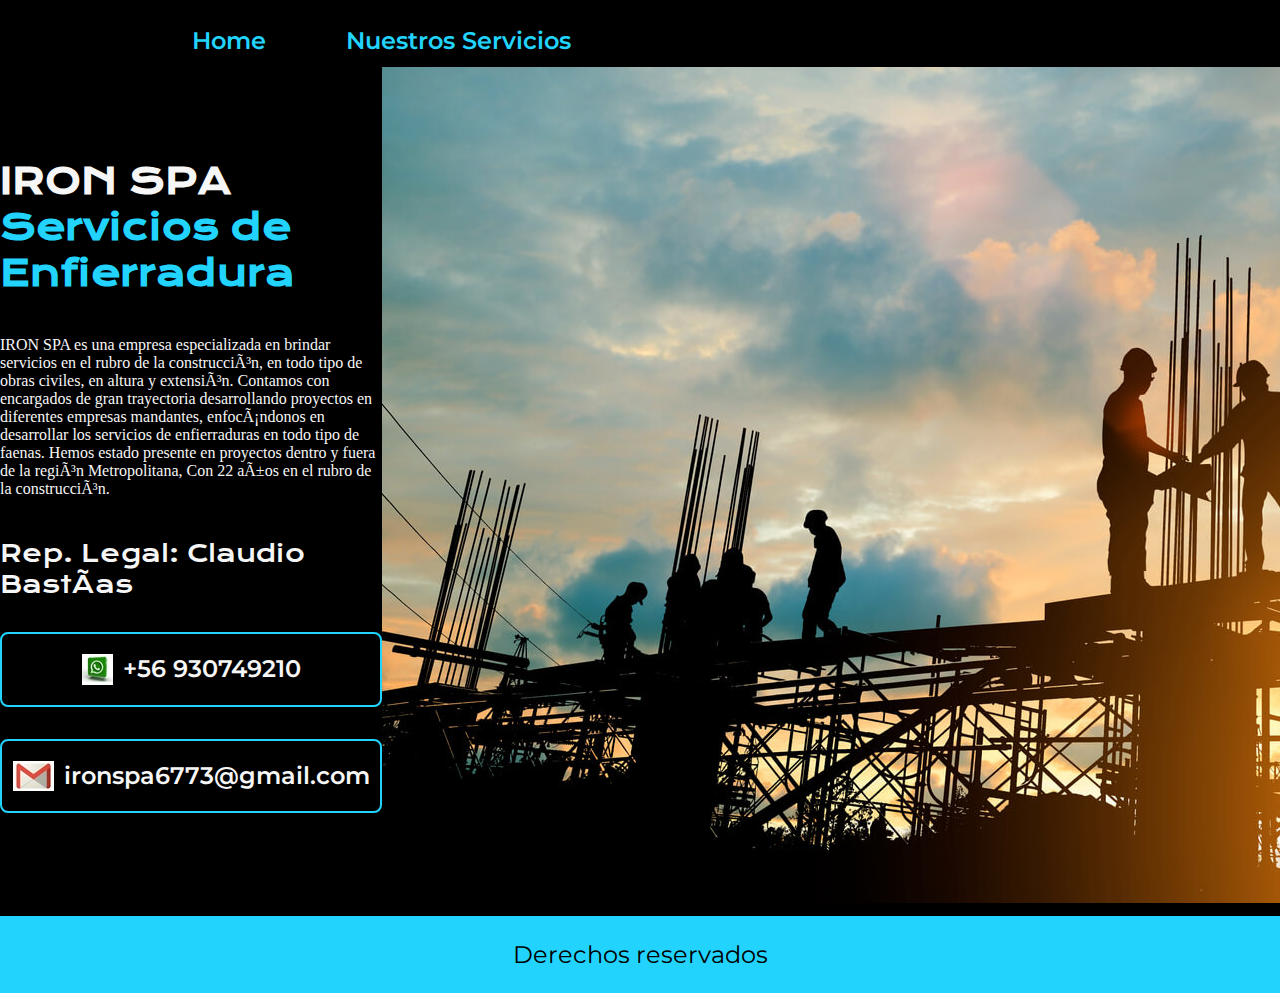
<file: index.html>
<!DOCTYPE html>
<html lang="es-cl">
<head>
    <meta charset="UTF-4">
    <meta name="viewport" content="width=device-width, initial-scale=1.0">
    <title>portafolio</title>
    <link rel="stylesheet" href="./style.css">
</head>
<body>
    <header class="header">
        <nav class="header__menu">
            <a class="header__menu__link" href="index.html">Home</a>
            <a class="header__menu__link" href="about.html">Nuestros Servicios</a>
        </nav>
    </header>
    <main class="presentacion">
        <section class="presentacion__contenido">
        <h1 class="presentacion__contenido__titulo">
            IRON SPA
            <strong class="titulo-destaque">Servicios de Enfierradura
            </strong></h1>
        <p class="presentacion__contenido__texto"> IRON SPA es una empresa especializada en brindar servicios en el rubro de la construcción, en todo tipo de obras civiles, en altura y extensión. Contamos con encargados de gran trayectoria desarrollando proyectos en diferentes empresas mandantes, enfocándonos en desarrollar los servicios de enfierraduras en todo tipo de faenas.
            Hemos estado presente en proyectos dentro y fuera de la región Metropolitana, Con 22 años en el rubro de la construcción.
       
        </p>
        <div class ="presentacion__enlaces">
        <h2 class="presentacion__enlaces_subtitulo">Rep. Legal: Claudio Bastías</h2>
        <a class="presentacion__enlaces__link">
            <img src="./Assets/logo-whatsapp.jpg">
            +56 930749210</a>
        <a class="presentacion__enlaces__link">
            <img src="./Assets/logo-gmail.jpg">
            ironspa6773@gmail.com</a>
        </div>
        </section>
        <img src="./Assets/imagem.jpg" alt ="Imagen_persona_trabajando">
    </main>
    <footer class="footer">
        <p>Derechos reservados</p>
    </footer>
</body>
</html>
</file>
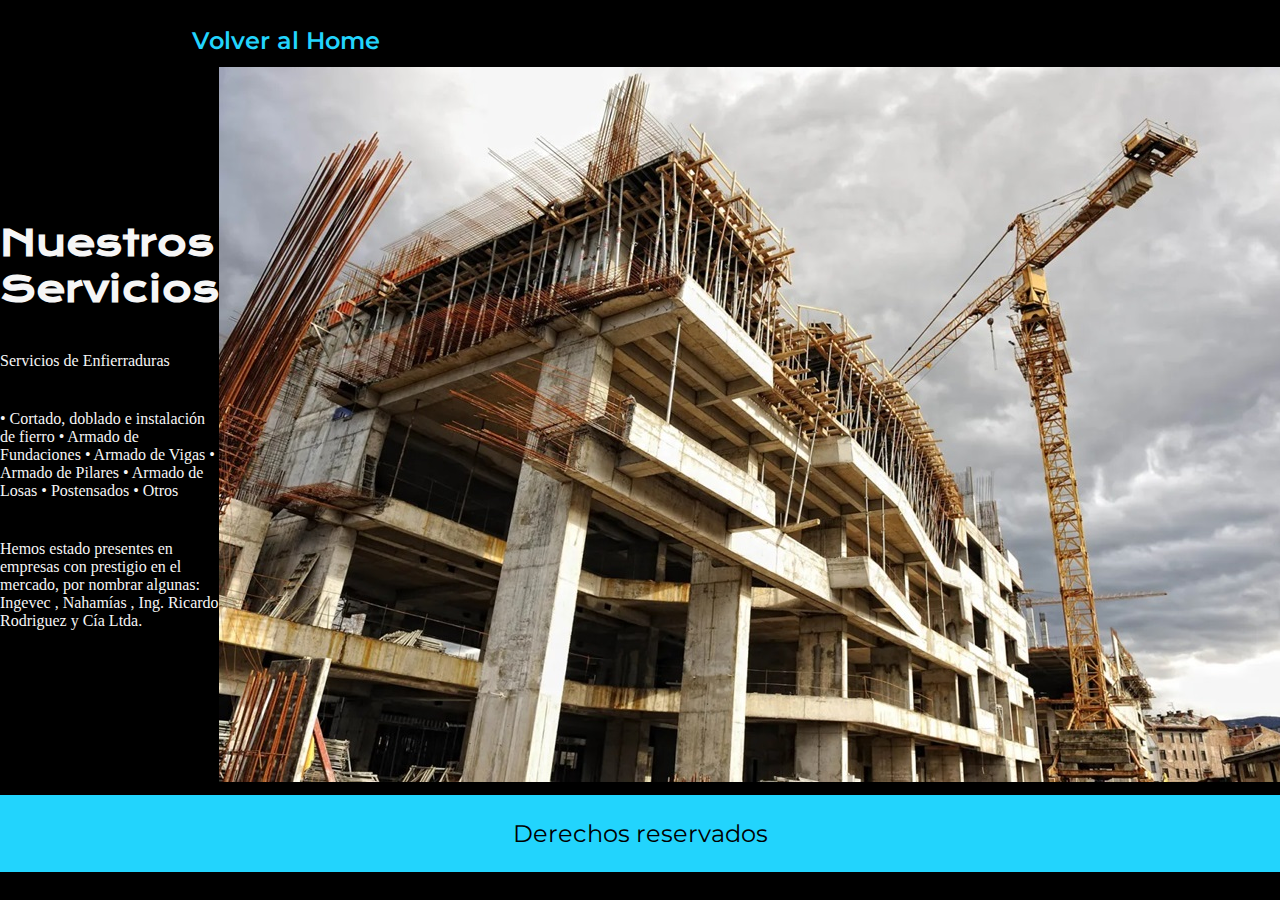
<file: about.html>
<!DOCTYPE html>
<html lang="es-mx">
<head>
    <meta charset="UTF-8">
    <meta name="viewport" content="width=device-width, initial-scale=1.0">
    <title>Nuestros Servicios</title>
    <link rel="stylesheet" href="./style.css"
</head>
<body>
  <header class="header">
    <nav class="header__menu">
        <a class="header__menu__link" href="index.html">Volver al Home</a>
       
      </nav>
  </header>
  <main class="presentacion">

      <section class="presentacion__contenido">
        <h1 class="presentacion__contenido__titulo">Nuestros Servicios</h1>
        <p class="presentacion__contenido__texto">Servicios de Enfierraduras
         
          </p>
        <p class="presentacion__contenido__texto"> •	Cortado, doblado e instalación de fierro
          •	Armado de Fundaciones
          •	Armado de Vigas
          •	Armado de Pilares
          •	Armado de Losas
          •	Postensados
          •	Otros</p>
          <p class="presentacion__contenido__texto"> Hemos estado presentes en empresas con prestigio en el mercado,
             por nombrar algunas:  
            
               Ingevec
            , Nahamías
            , Ing. Ricardo Rodriguez y Cía Ltda.
          </p>
      </section>
    <img src="./Assets/Imagen_persona.jpg" alt ="Imagen_persona_trabajando">
  </main>
  <footer class="footer">
      <p>Derechos reservados</p>
  </footer>
</body>
</html>
</file>
<file: style.css>
@import url('https://fonts.googleapis.com/css2?family=Krona+One&family=Montserrat:ital,wght@0,100..900;1,100..900&display=swap');


:root{
    --color-primario:#000000;
    --color-secundario:#f6f6f6;
    --color-terciario:#22D4FD;
    --color-hover:#272727;

    --fuente-monserrat:"Montserrat", sans-serif;
    --fuente-krona:"Krona One", sans-serif;
}

*{
    padding: 0;
    margin: 0;
}

body {
    background-color: var(--color-primario);
    color: var(--color-secundario);
    height: 100vh;
    box-sizing: border-box;
}

.header{
    padding: 2% 0% 0% 15%;
}

.header__menu{
    display: flex;
    gap: 80px;
}

.header__menu__link{
    font-family: var(--fuente-monserrat);
    font-size: 24px;
    font-weight: 600;
    color:var(--color-terciario);
    text-decoration: none;
}


.presentacion{
    padding: 1% 0%;
    display: flex;
    align-items: center;
    justify-content: space-between;
}

.presentacion__contenido{
    width: 615px;
    display: flex;
    flex-direction: column;
    gap: 40px;
}

.presentacion__contenido__titulo{
    font-size: 36px;
    font-family: var(--fuente-krona);
}

.titulo-destaque{
    color: var(--color-terciario);
}

.presentacion__contenido_texto{
    font-family: var(--fuente-monserrat);
    font-size: 24px;
}

.presentacion__enlaces{
    display: flex;
    justify-content: space-between;
    flex-direction: column;
    align-items: center;
    gap: 32px;
}

.presentacion__enlaces_subtitulo{
    font-family: var(--fuente-krona);
    font-size: 24px;
    font-weight: 400;
}
    

.presentacion__enlaces__link{
    width: 378px;
    text-align: center;
    padding: 20px 0;
    border-radius: 8px;
    font-family: var(--fuente-monserrat);
    font-size: 24px;
    font-weight: 600;
    text-decoration: none;
    color: var(--color-secundario);
    font-family: var(--fuente-monserrat);
    border: 2px solid var(--color-terciario);
    display: flex;
    justify-content: center;
    gap: 10px;
}


.presentacion__enlaces__link:hover{

    background-color: var(--color-hover);
}

.footer{
    background-color: var(--color-terciario);
    padding: 24px;
    color: var(--color-primario);
    text-align: center;
    font-family: var(--fuente-monserrat);
    font-size: 24px;
    font-weight: 400;
    }
</file>
